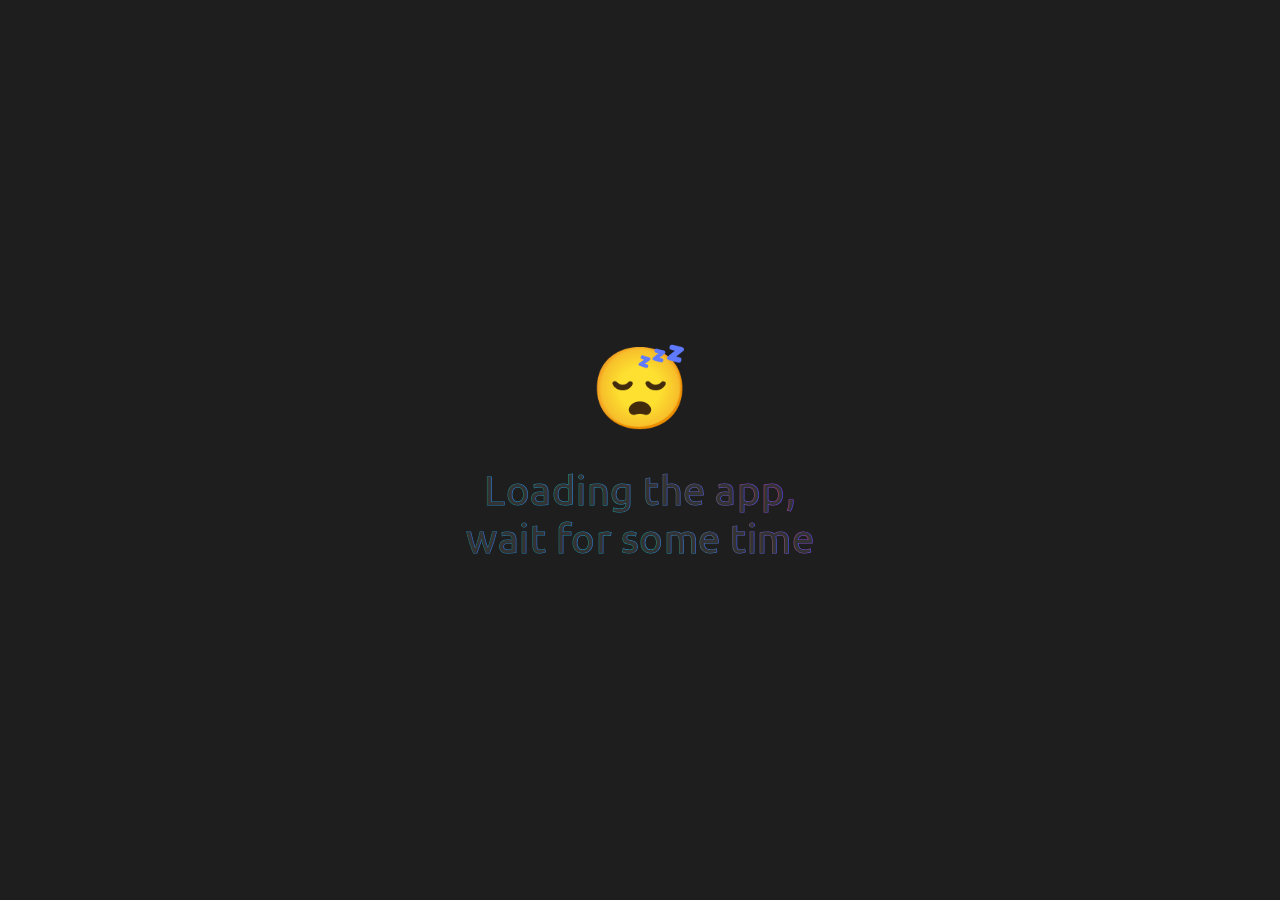
<file: FORMULAIRE 2 RESPONSIVE/cosololaern/index.html>
<!DOCTYPE html>
<html lang="fr">
<head>
    <meta charset="UTF-8">
    <meta name="viewport" content="width=device-width, initial-scale=1.0">
    <title>Streamlit App</title>
    <style>
    @import url('https://fonts.googleapis.com/css2?family=Ubuntu:wght@300&display=swap');

*{
  font-family: "Ubuntu", Sans-serif;
}
        html, body {
            margin: 0;
            padding: 0;
            height: 100%;
            overflow: hidden;
            background-color: #1e1e1e; 
            font-family: 'Ubuntu', sans-serif;
            display: flex;
            justify-content: center;
            align-items: center;
        }
        #preloader {
            text-align: center;
            color: white;
            display: flex;
            flex-direction: column;
            align-items: center;
            justify-content: center;
            height: 100%;
        }
        .emoji {
            font-size: 5em;
            animation: blink 1s infinite;
        }
        @keyframes blink {
            0%, 100% { opacity: 1; }
            50% { opacity: 0; }
        }
        #loading-text {
            font-size: 2.5em;
            margin-top: 30px;
            letter-spacing: .5px;
          color: #333;
          font-weight: 48px;
          text-shadow: 0 0 150px #0ff,
                       0 0  250px #0ff,
                       0 0  500px #0ff,
                       0 0  1000px #0ff,
                       0 0  1500px #0ff,
                       inset 0 0 500px #0ff;
          background: linear-gradient(45deg, #2f68b7, #1d93b6, #de0fe6, #f27d0f);
          background-size: 200% 200%;
          -webkit-background-clip: text;
         -webkit-text-stroke: 1px transparent;    
        }
        iframe {
            width: 100vw;
            height: 100vh;
            border: none;
            display: none;
        }
    </style>
</head>
<body>
    <div id="preloader">
        <div class="emoji">😴</div>
        <div id="loading-text">Loading the app, <br>wait for some time</div>
    </div>

    <iframe id="app-frame" src="https://wiki-stream-ai.streamlit.app/?embed=true"></iframe>

    <script>
        document.addEventListener("DOMContentLoaded", function() {
            var preloader = document.getElementById("preloader");
            var appFrame = document.getElementById("app-frame");

            setTimeout(function() {
                preloader.style.display = "none";
                appFrame.style.display = "block";
            }, 3000);
        });
    </script>
</body>
</html>
</file>
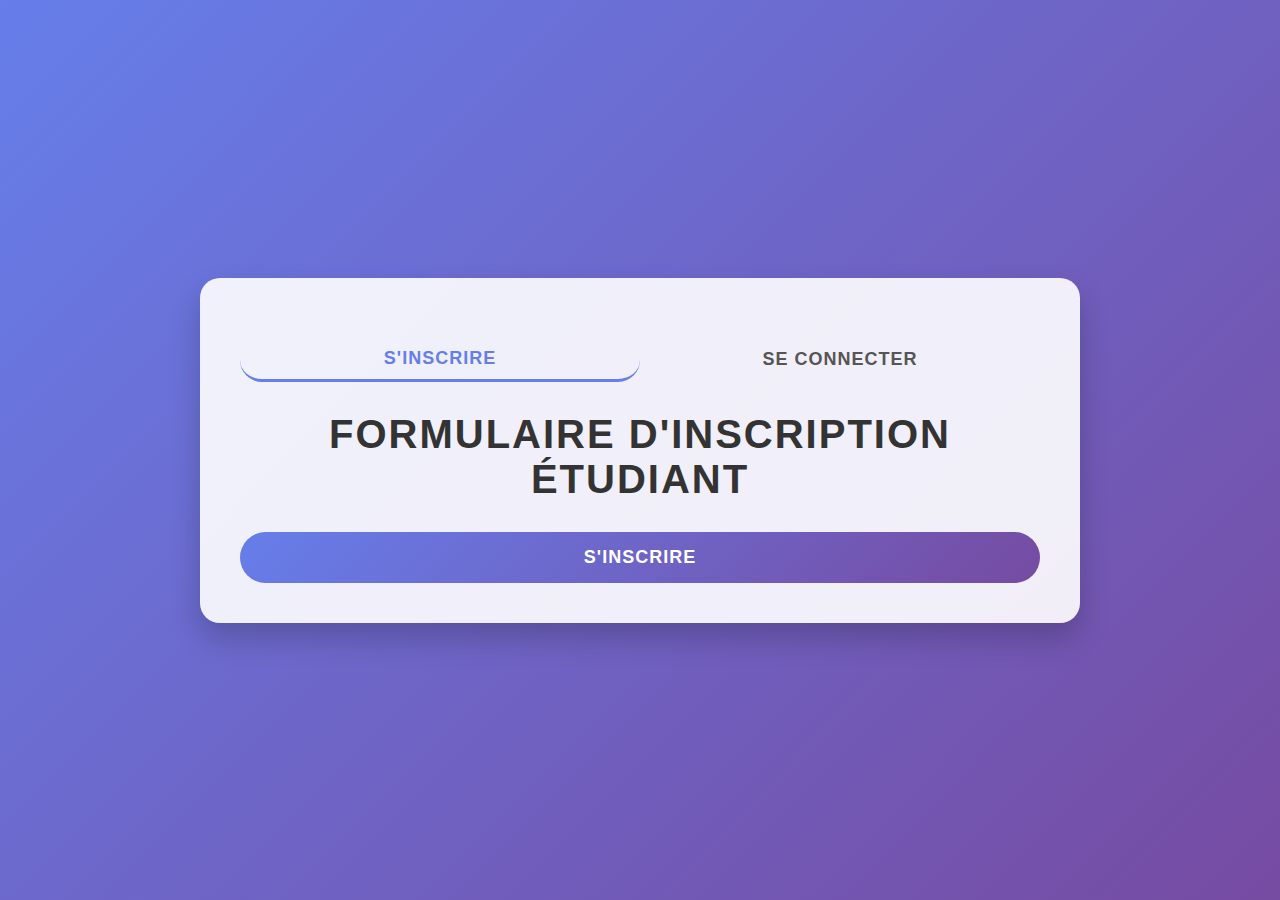
<file: connexion.html>
<!DOCTYPE html>
<html lang="fr">
<head>
    <meta charset="UTF-8">
    <meta name="viewport" content="width=device-width, initial-scale=1.0">
    <title>Inscription et Connexion Étudiant</title>
    <link rel="stylesheet" href="style.css">
    <link rel="shortcut icon" href="./OIG..jpeg">
</head>
<body>
    <div class="container">
        <div class="tabs">
            <button class="tab active" data-tab="inscription"  href="./formulaire d' enregistrement SEO.html">S'inscrire</button>
            <button class="tab" data-tab="connexion">Se connecter</button>
        </div>

        <form id="inscription-form" class="form active">
            <h1>Formulaire d'inscription étudiant</h1>
            <!-- Les champs du formulaire d'inscription restent les mêmes -->
            <!-- ... -->
            <button type="submit" href="./formulaire d' enregistrement SEO.html">S'inscrire</button>
        </form>

        <form id="connexion-form" class="form">
            <h1>Connexion étudiant</h1>
            <div class="form-group">
                <label for="login-email">Adresse e-mail</label>
                <input type="email" id="login-email" name="login-email" placeholder="Votre adresse e-mail" required>
            </div>
            <div class="form-group">
                <label for="login-password">Mot de passe</label>
                <input type="password" id="login-password" name="login-password" placeholder="Votre mot de passe" required>
            </div>
            <button type="submit" href="./connexion.html">Se connecter</button>
            <p class="forgot-password"><a href="#">Mot de passe oublié ?</a></p>
        </form>
    </div>

    <style>
        /* Ajoutez ces styles à votre fichier CSS existant */

.tabs {
    display: flex;
    justify-content: center;
    margin-bottom: 30px;
}

.tab {
    background: none;
    border: none;
    padding: 10px 20px;
    font-size: 18px;
    font-weight: 600;
    color: #555;
    cursor: pointer;
    transition: all 0.3s ease;
}

.tab.active {
    color: #667eea;
    border-bottom: 3px solid #667eea;
}

.form {
    display: none;
}

.form.active {
    display: block;
}

.forgot-password {
    text-align: center;
    margin-top: 15px;
}

/* Ajustez ces styles si nécessaire pour qu'ils correspondent à votre design */

    </style>

    <script>
        document.addEventListener('DOMContentLoaded', function() {
    const tabs = document.querySelectorAll('.tab');
    const forms = document.querySelectorAll('.form');

    tabs.forEach(tab => {
        tab.addEventListener('click', () => {
            const target = tab.getAttribute('data-tab');

            // Désactiver tous les onglets et formulaires
            tabs.forEach(t => t.classList.remove('active'));
            forms.forEach(f => f.classList.remove('active'));

            // Activer l'onglet cliqué et le formulaire correspondant
            tab.classList.add('active');
            document.getElementById(`${target}-form`).classList.add('active');
        });
    });
});

    </script>
</body>
</html>
</file>
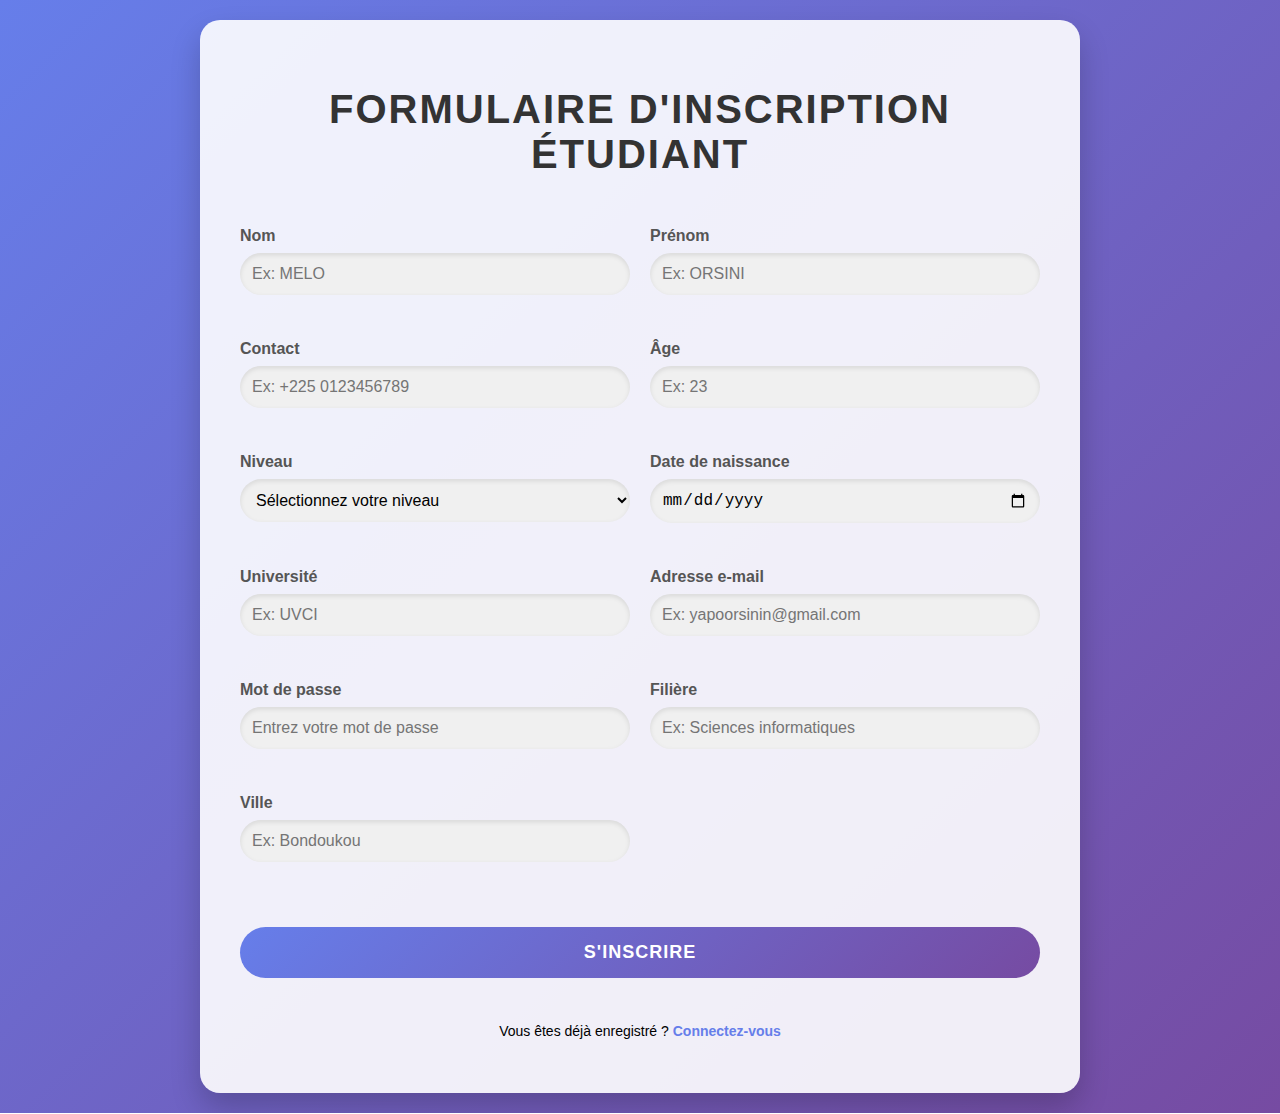
<file: formulaire d' enregistrement SEO.html>
<!DOCTYPE html>
<html lang="fr">
<head>
    <meta charset="UTF-8">
    <meta name="viewport" content="width=device-width, initial-scale=1.0">
    <title>Formulaire d'enregistrement étudiant</title>
    <link rel="stylesheet" href="style.css">
    <link rel="shortcut icon" href="./OIG..jpeg">
</head>
<body>
    <div class="container">
        <form action="" method="post">
            <h1>Formulaire d'inscription étudiant</h1>
            <div class="form-group">
                <label for="nom">Nom</label>
                <input type="text" id="nom" name="nom" placeholder="Ex: MELO" required>
            </div>
            <div class="form-group">
                <label for="prenom">Prénom</label>
                <input type="text" id="prenom" name="prenom" placeholder="Ex: ORSINI" required>
            </div>
            <div class="form-group">
                <label for="contact">Contact</label>
                <input type="tel" id="contact" name="contact" placeholder="Ex: +225 0123456789" required>
            </div>
            <div class="form-group">
                <label for="age">Âge</label>
                <input type="number" id="age" name="age" placeholder="Ex: 23" required>
            </div>
            <div class="form-group">
                <label for="niveau">Niveau</label>
                <select id="niveau" name="niveau" required>
                    <option value="">Sélectionnez votre niveau</option>
                    <option value="L1">L1</option>
                    <option value="L2">L2</option>
                    <option value="L3">L3</option>
                </select>
            </div>
            <div class="form-group">
                <label for="date-naissance">Date de naissance</label>
                <input type="date" id="date-naissance" name="date-naissance" required>
            </div>
            <div class="form-group">
                <label for="universite">Université</label>
                <input type="text" id="universite" name="universite" placeholder="Ex: UVCI" required>
            </div>
            <div class="form-group">
                <label for="email">Adresse e-mail</label>
                <input type="email" id="email" name="email" placeholder="Ex: yapoorsinin@gmail.com" required>
            </div>
            <div class="form-group">
                <label for="mot-de-passe">Mot de passe</label>
                <input type="password" id="mot-de-passe" name="mot-de-passe" placeholder="Entrez votre mot de passe" required>
            </div>
            <div class="form-group">
                <label for="filiere">Filière</label>
                <input type="text" id="filiere" name="filiere" placeholder="Ex: Sciences informatiques" required>
            </div>
            <div class="form-group">
                <label for="ville">Ville</label>
                <input type="text" id="ville" name="ville" placeholder="Ex: Bondoukou" required>
            </div>
            <button type="submit">S'inscrire</button>
            <p class="login-link">Vous êtes déjà enregistré ? <a href="./connexion.html">Connectez-vous</a></p>
        </form>
    </div>
</body>
</html>
</file>
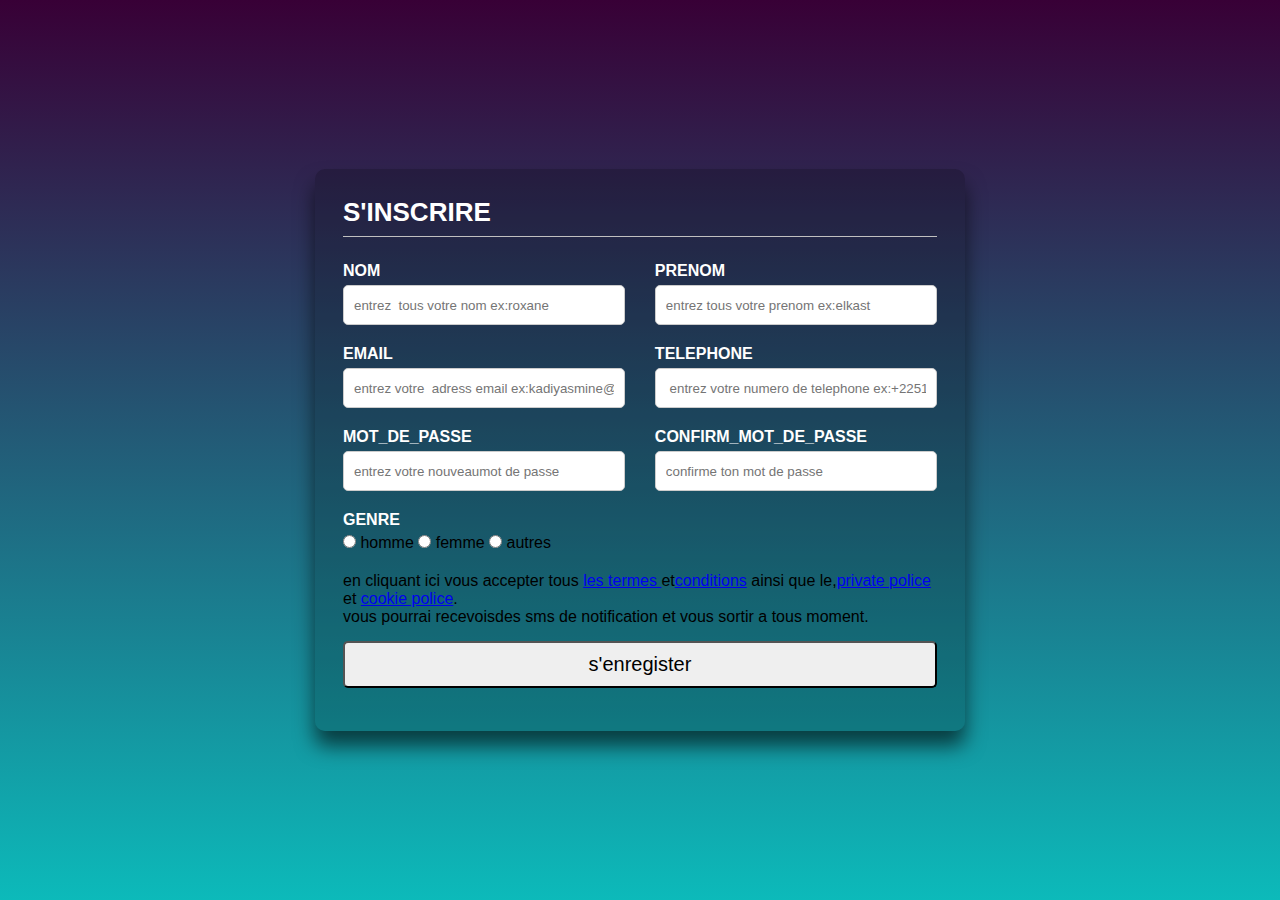
<file: FORMULAIRE 2 RESPONSIVE/image/formulaire1.html>
<!DOCTYPE html>
<html lang="fr">
<head>
    <meta charset="UTF-8">
    <meta name="viewport" content="width=device-width, initial-scale=1.0">
    <link rel="stylesheet" href="../style.css">
    <title>formulaire1</title>
</head>
<body>

    <div class="container">
        <form action="recup_donnees.php" methode="post">
            <h2>S'INSCRIRE</h2>
            <div class="content">
                <div class="input-box">
                    <label for="name">NOM</label>
                    <input type="text" placeholder="entrez  tous votre nom ex:roxane" name="name" required>
                </div>

                <div class="input-box">
                    <label for="username">PRENOM</label>
                    <input type="text" placeholder="entrez tous votre prenom ex:elkast" name="username" required>
                </div>

                <div class="input-box">
                    <label for="email">EMAIL</label>
                    <input type="email" placeholder="entrez votre  adress email ex:kadiyasmine@gmail.com " name="email" required>
                </div>

               <div class="input-box">
                    <label for="phone">TELEPHONE</label>
                    <input type="phone" placeholder=" entrez votre numero de telephone ex:+22512435678" name="phone" required>
                </div>

                <div class="input-box">
                    <label for="password">MOT_DE_PASSE</label>
                    <input type="password" placeholder="entrez votre nouveaumot de passe" name="password" required>
                </div>

                <div class="input-box">
                    <label for="confirm-password">CONFIRM_MOT_DE_PASSE</label>
                    <input type="password" placeholder="confirme ton mot de passe" name="confirm-password" required>
                </div>
                <span type="radio" class="gender-title">GENRE</span>

                <div class="gender-categor">
                    <input type="radio" name="gender" id="male">
                    <label for="male">homme</label>

                    <input type="radio" name="gender" id="female">
                    <label for="female">femme</label>

                    <input type="radio" name="gender" id="other">
                    <label for="other">autres</label>
                </div>

            </div>
            <div class="alert">
                <p> en cliquant ici vous accepter tous <a href="#">les termes </a>et<a href="#">conditions</a> ainsi que le,<a href="#">private police</a> et <a href="#">cookie police</a>.<br>vous pourrai recevoisdes sms de notification et vous sortir a tous moment.</p>
            </div>
            <div class="button-container">
                <button>s'enregister</button>
            </div>
        </form>
    </div>
</body>
</html>
</file>
<file: style.css>
body {
    font-family: Arial, sans-serif;
    background-color: #f0f0f0;
    margin: 0;
    padding: 0;
}

.container {
    max-width: 600px;
    margin: 20px auto;
    background-color: #ffffff;
    padding: 20px;
    border-radius: 5px;
    box-shadow: 0 0 10px rgba(0, 0, 0, 0.1);
}

h1 {
    text-align: center;
    color: #333;
}

.form-group {
    margin-bottom: 15px;
}

label {
    display: block;
    margin-bottom: 5px;
    font-weight: bold;
}

input, select {
    width: 100%;
    padding: 8px;
    border: 1px solid #ddd;
    border-radius: 4px;
    box-sizing: border-box;
}

button {
    display: block;
    width: 100%;
    padding: 10px;
    background-color: #4CAF50;
    color: white;
    border: none;
    border-radius: 4px;
    cursor: pointer;
    font-size: 16px;
}

button:hover {
    background-color: #45a049;
}

.login-link {
    text-align: center;
    margin-top: 15px;
}

a {
    color: #4CAF50;
    text-decoration: none;
}

a:hover {
    text-decoration: underline;
}




@import url('https://fonts.googleapis.com/css2?family=Poppins:wght@300;400;600&display=swap');

body {
    font-family: 'Poppins', sans-serif;
    background: linear-gradient(135deg, #667eea 0%, #764ba2 100%);
    margin: 0;
    padding: 0;
    min-height: 100vh;
    display: flex;
    justify-content: center;
    align-items: center;
}

.container {
    max-width: 800px;
    width: 90%;
    background-color: rgba(255, 255, 255, 0.9);
    padding: 40px;
    border-radius: 20px;
    box-shadow: 0 15px 30px rgba(0, 0, 0, 0.2);
}

h1 {
    text-align: center;
    color: #333;
    font-size: 2.5em;
    margin-bottom: 30px;
    text-transform: uppercase;
    letter-spacing: 2px;
}

.form-group {
    margin-bottom: 25px;
}

label {
    display: block;
    margin-bottom: 8px;
    font-weight: 600;
    color: #555;
}

input, select {
    width: 100%;
    padding: 12px;
    border: none;
    border-radius: 50px;
    background-color: #f0f0f0;
    box-shadow: inset 0 2px 5px rgba(0, 0, 0, 0.1);
    font-size: 16px;
    transition: all 0.3s ease;
}

input:focus, select:focus {
    outline: none;
    box-shadow: 0 0 0 3px rgba(102, 126, 234, 0.5);
}

button {
    display: block;
    width: 100%;
    padding: 15px;
    background: linear-gradient(135deg, #667eea 0%, #764ba2 100%);
    color: white;
    border: none;
    border-radius: 50px;
    cursor: pointer;
    font-size: 18px;
    font-weight: 600;
    text-transform: uppercase;
    letter-spacing: 1px;
    transition: all 0.3s ease;
    margin-top: 20px;
}

button:hover {
    transform: translateY(-3px);
    box-shadow: 0 10px 20px rgba(0, 0, 0, 0.2);
}

.login-link {
    text-align: center;
    margin-top: 25px;
    font-size: 14px;
}

a {
    color: #667eea;
    text-decoration: none;
    font-weight: 600;
    transition: all 0.3s ease;
}

a:hover {
    color: #764ba2;
}

/* Style pour les champs en deux colonnes */
@media (min-width: 768px) {
    form {
        display: grid;
        grid-template-columns: 1fr 1fr;
        gap: 20px;
    }
    
    h1, .login-link, button {
        grid-column: 1 / -1;
    }
}

/* Animation d'entrée */
@keyframes fadeIn {
    from { opacity: 0; transform: translateY(-20px); }
    to { opacity: 1; transform: translateY(0); }
}

.container {
    animation: fadeIn 0.5s ease-out;
}
</file>
<file: FORMULAIRE 2 RESPONSIVE/style.css>
*{
    padding:0;
    margin: 0;
    font-family: sans-serif;
    box-sizing: border-box;
}

body{
    display: flex;
    align-items: center;
    justify-content: center;
    height: 100vh;
    background-image:linear-gradient(#380036,#0cbaba);
}

.container{
max-width: 650px;
padding: 28PX;
border-radius: 10PX;
overflow: hidden;
background: rgba(0, 0,0,0.2);
box-shadow:0 15px 20px  rgba(0, 0,0, 0.6) ;
}

h2{
    font-size:26PX;
    font-weight: bold;
    text-align: left;
    color: #fff;
    padding-bottom: 8px;
    border-bottom: 1PX solid silver;

}

.content{
    display: flex;
    flex-wrap: wrap;
    justify-content: space-between;
    padding: 20PX 0;
}

.input-box{
    display: flex;
    flex-wrap: wrap;
    width: 50%;
    padding-bottom: 15PX;
}

.input-box.input-box:nth-child(2n){
    justify-content: end;

}

.input-box label, .gender-title{
    width: 95%;
    color: #fff;
    font-weight: bold;
    margin: 5PX 0;
}

.gender-title{
    font-size: 16px;
}

.input-box input{
    height: 40px;
    width: 95%;
    padding: 0 10px;
    border-radius: 5PX ;
    border:1PX solid #ccc;
    outline:none ;
}

.input-box input:is(:focus,:valid){
    box-shadow:0 3px 6px rgba(0,0,0,0.2) ;
}

.gender-category label{
padding: 0 20px 0 5px ;
font-size: 14px;
}

.gender-category{
    color:gainsboro ;
}

.gender-category label, .gender-category input{
    cursor: pointer;
}

.alerte p{
    font-size: 14px;
    font-style: italic;
    color: #fff;
    line-height: 1.5;
}

.alerte a{
    font-weight:bold ;
    text-decoration: none;
    color: skyblue;
}
.alerte a:hover{
    font-weight:bold;
    text-decoration: underline;
    color: #380036;
}

.button-container{
    margin: 15PX 0;
}

.button-container button{
    width: 100%;
    margin-top:10PX ;
    padding: 10px;
    display: block;
    font-size: 20px;
    color:#aa076b,#61045f ;
    border-radius: 5px;
    background-image: #aa076b,#61045f;
    transition: 0.3s;
    cursor: pointer;
}

.button:hover{
    color: #aa076b,#61045f ;
}

button:hover{
    animation:animation1s infinite;
}
    
@keyframes animation{
    button{
        color:#aa076b,#61045f;
        transform:scale(23);
    }
}
</file>
